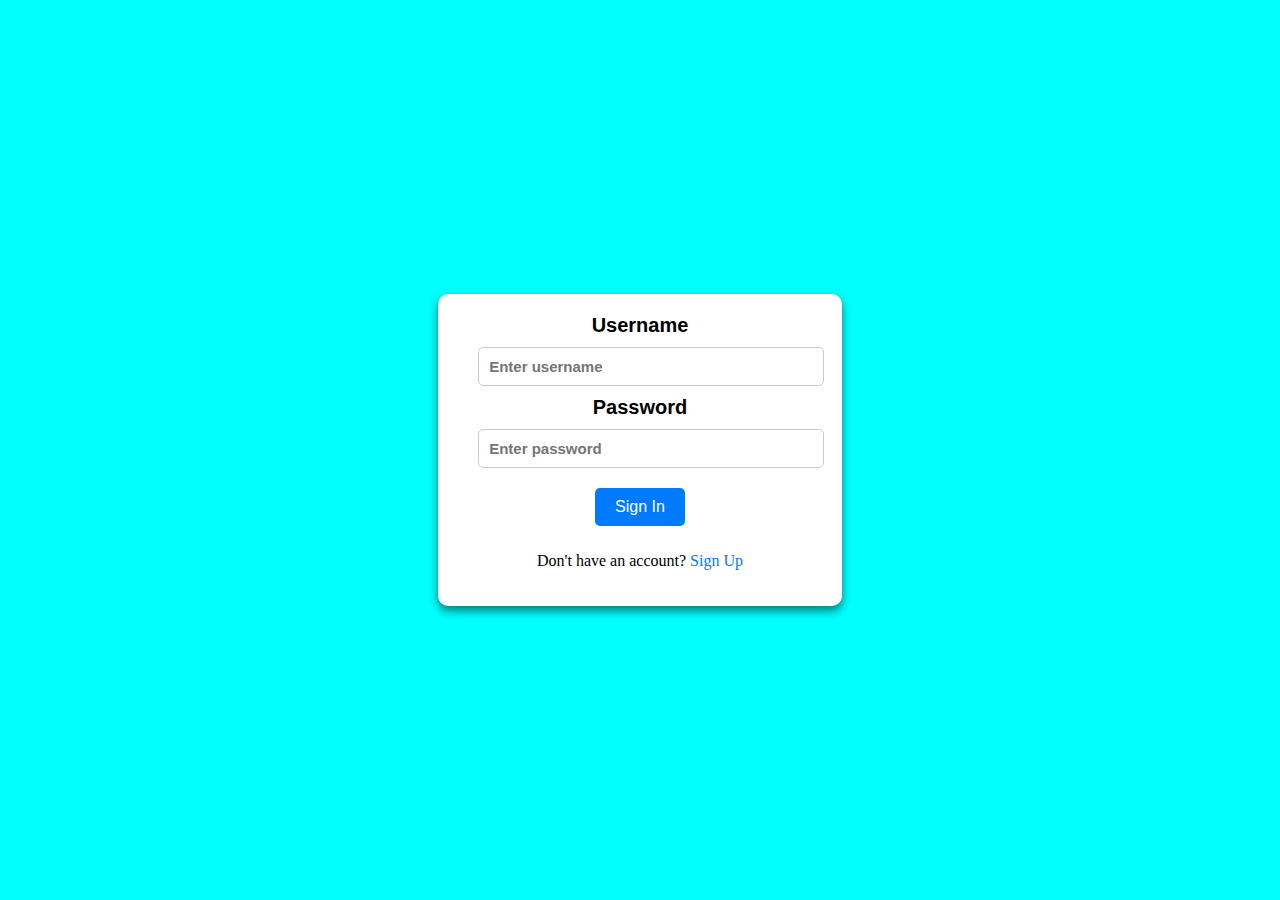
<file: login.html>
<!DOCTYPE html>
<html lang="en">
<head>
    <meta charset="UTF-8">
    <meta name="viewport" content="width=device-width, initial-scale=1.0">
    <title>Login Page</title>
</head>
<body>
    <form>
        <div>
            <label for="un">Username</label>
            <input type="text" id="un" name="username" placeholder="Enter username" >
            <br>
            <label for="ps">Password</label>
            <input type="password" id="ps" name="password" placeholder="Enter password">
            <br>
            <input type="submit" value="Sign In" class="bt" onclick="alert('Login Successful!')">
            <p>Don't have an account? <a href="signup.html">Sign Up</a></p>
        </div>
    </form>

    <style>
        body {
            background-color: aqua;
            display: flex;
            align-items: center;
            justify-content: center;
            height: 100vh;
            margin: 0;
        }
        form div {
            text-align: center;
            background-color: #ffffff;
            padding: 20px 40px;
            border-radius: 10px;
            box-shadow: 0px 5px 10px rgba(0, 0, 0, 0.5);
        }
        .bt {
            background-color: #007BFF;
            color: white;
            border: none;
            padding: 10px 20px;
            margin: 10px;
            border-radius: 5px;
            font-size: 16px;
            cursor: pointer;
        }
        .bt:hover {
            background-color: forestgreen;
            color: #000;
        }
        input[type="text"], input[type="password"] {
            margin: 10px 0;
            padding: 10px;
            font-weight: bold;
            font-size: 15px;
            border-radius: 5px;
            border: 1px solid #ccc;
            width: 100%;
        }
        input:focus {
            outline: none;
            border-color: #007BFF;
            box-shadow: 0 0 5px rgba(0, 123, 255, 0.5);
        }
        label {
            font-family: Arial, Helvetica, sans-serif;
            font-weight: bold;
            font-size: 20px;
        }
        a {
            text-decoration: none;
            color: #007BFF;
        }
        a:hover {
            text-decoration: underline;
        }
    </style>
    <script>

    </script>
</body>
</html>
</file>
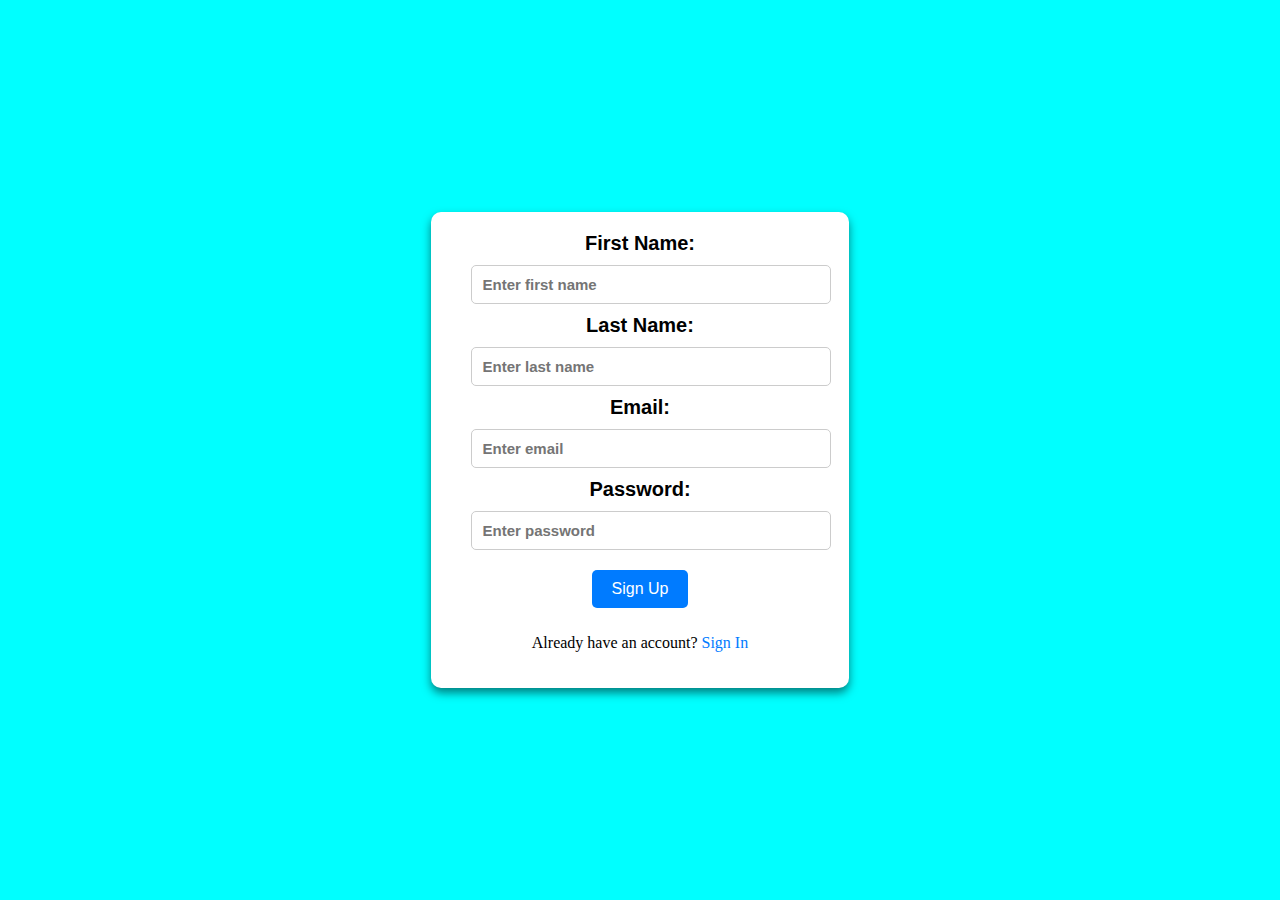
<file: signup.html>
<!DOCTYPE html>
<html lang="en">
<head>
    <meta charset="UTF-8">
    <meta name="viewport" content="width=device-width, initial-scale=1.0">
    <title>SignUp Page</title>
</head>
<body>
    <form>
        <div>
            <label for="fn">First Name:</label>
            <input type="text" id="fn" name="first_name" placeholder="Enter first name" >
            <br>
            <label for="ln">Last Name:</label>
            <input type="text" id="ln" name="last_name" placeholder="Enter last name">
            <br>
            <label for="email">Email:</label>
            <input type="email" id="email" name="email" placeholder="Enter email" >
            <br>
            <label for="ps">Password:</label>
            <input type="password" id="ps" name="password" placeholder="Enter password" >
            <br>
            <input type="submit" value="Sign Up" class="bt" onclick="alert('Sign-Up Complete!')">
            <p>Already have an account? <a href="login.html">Sign In</a></p>
        </div>
    </form>

    <style>
        body {
            background-color: aqua;
            display: flex;
            align-items: center;
            justify-content: center;
            height: 100vh;
            margin: 0;
        }
        form div {
            text-align: center;
            background-color: #ffffff;
            padding: 20px 40px;
            border-radius: 10px;
            box-shadow: 0px 5px 10px rgba(0, 0, 0, 0.5);
        }
        .bt {
            background-color: #007BFF;
            color: white;
            border: none;
            padding: 10px 20px;
            margin: 10px;
            border-radius: 5px;
            font-size: 16px;
            cursor: pointer;
        }
        .bt:hover {
            background-color: forestgreen;
            color: #000;
        }
        input[type="text"], input[type="password"], input[type="email"] {
            margin: 10px 0;
            padding: 10px;
            font-weight: bold;
            font-size: 15px;
            border-radius: 5px;
            border: 1px solid #ccc;
            width: 100%;
        }
        input:focus {
            outline: none;
            border-color: #007BFF;
            box-shadow: 0 0 5px rgba(0, 123, 255, 0.5);
        }
        label {
            font-family: Arial, Helvetica, sans-serif;
            font-weight: bold;
            font-size: 20px;
        }
        a {
            text-decoration: none;
            color: #007BFF;
        }
        a:hover {
            text-decoration: underline;
        }
    </style>
</body>
</html>
</file>
